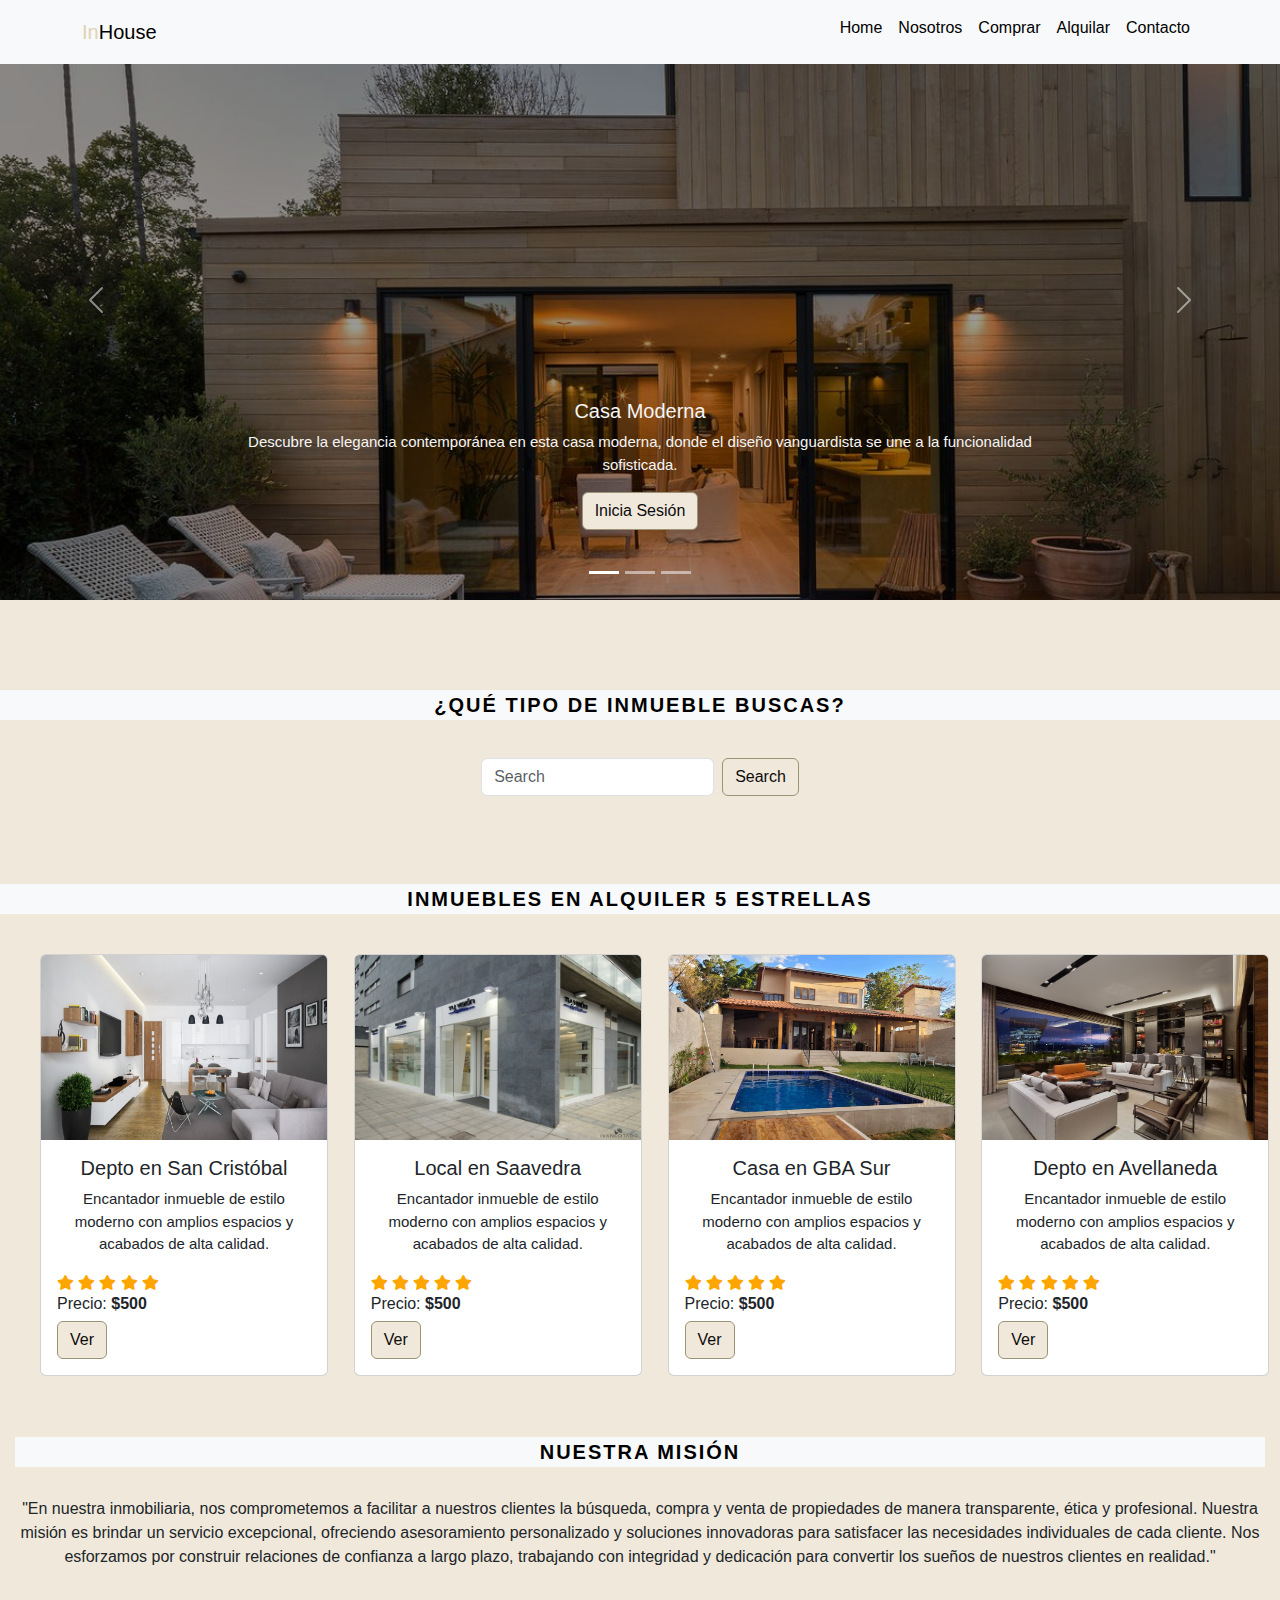
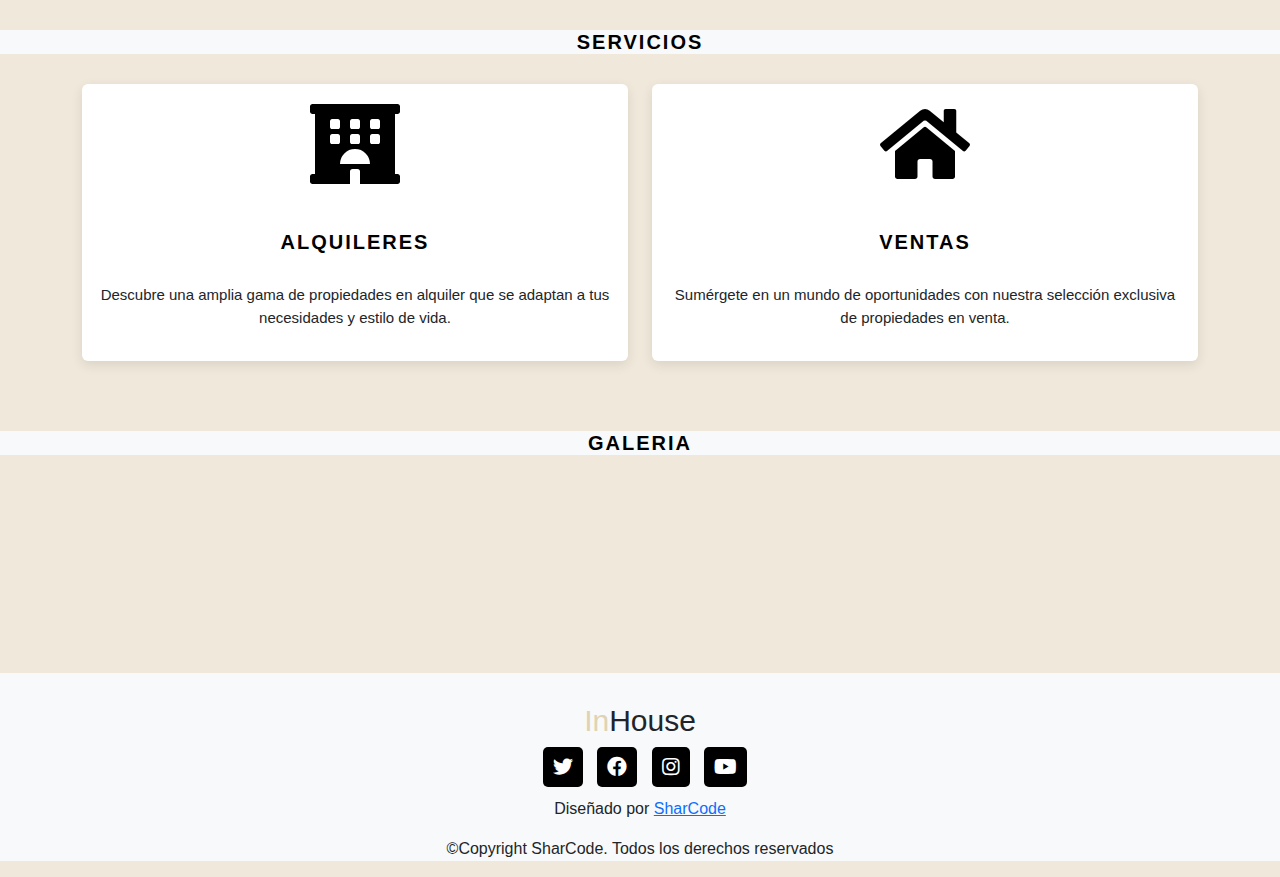
<file: index.html>
<!DOCTYPE html>
<html lang="en">
<head>
    <meta charset="UTF-8">
    <meta name="viewport" content="width=device-width, initial-scale=1.0">
    <title>Inmobiliaria InHouse</title>
    <link href="https://cdn.jsdelivr.net/npm/bootstrap@5.3.3/dist/css/bootstrap.min.css" rel="stylesheet" integrity="sha384-QWTKZyjpPEjISv5WaRU9OFeRpok6YctnYmDr5pNlyT2bRjXh0JMhjY6hW+ALEwIH" crossorigin="anonymous">
    <link rel="stylesheet" href="https://cdn.jsdelivr.net/npm/bootstrap-icons@1.11.3/font/bootstrap-icons.min.css">
    <link rel="stylesheet" href="https://use.fontawesome.com/releases/v5.12.1/css/all.css" crossorigin="anonymous">
    <link rel="stylesheet" href="style.css">
</head>
<body>

    <header>
        <nav class="navbar navbar-expand-lg navbar-light bg-light fixed-top">
            <div class="container">
                <a href="#" class="navbar-brand"><span style="color: rgb(223, 211, 180);">In</span>House</a>
                <button class="navbar-toggler" type="button" data-bs-toggle="collapse"
                data-bs-target="#navbar-start" aria-controls="navbar-start" aria-expanded="false" 
                aria-label="Toggle navigation">
                    <span class="navbar-toggler-icon"></span>
                </button>

                <div class="collapse navbar-collapse" id="navbar-start">
                    <ul class="navbar-nav ms-auto mb-2 mb-1g-0">
                        <li class="nav-item">
                            <a href="#" class="nav-link fuente-nav-bar">Home</a>
                        </li>
                        <li class="nav-item">
                            <a href="#" class="nav-link fuente-nav-bar">Nosotros</a>
                        </li>
                        <li class="nav-item">
                            <a href="#" class="nav-link fuente-nav-bar">Comprar</a>
                        </li>
                        <li class="nav-item">
                            <a href="#" class="nav-link fuente-nav-bar">Alquilar</a>
                        </li>
                        <li class="nav-item">
                            <a href="#" class="nav-link fuente-nav-bar">Contacto</a>
                        </li>
                    </ul>
                </div>
            </div>
        </nav>
    </header>

    <div id="carouselExampleIndicators" class="carousel slide carousel" data-bs-ride="carousel">
        <div class="carousel-indicators">
            <button type="button" data-bs-target="#carouselExampleIndicators" data-bs-slide-to="0" class="active" aria-current="true" aria-label="Slide 1"></button>
            <button type="button" data-bs-target="#carouselExampleIndicators" data-bs-slide-to="1" aria-label="Slide 2"></button>
            <button type="button" data-bs-target="#carouselExampleIndicators" data-bs-slide-to="2" aria-label="Slide 3"></button>
        </div>
    
        <div class="carousel-inner">
            <div class="carousel-item active">
                <img src="img/Casa-madera.jpg" class="d-block w-100" alt="Casa Moderna">
                <div class="carousel-caption">
                    <h5>Casa Moderna</h5>
                    <p>Descubre la elegancia contemporánea en esta casa moderna, donde el diseño vanguardista se une a la funcionalidad sofisticada.</p>
                    <a href="login.html" class="btn btn-beige">Inicia Sesión</a>
                </div>
        </div>
            <div class="carousel-item">
                <img src="img/Casa-piscina.jpg" class="d-block w-100" alt="Casa con Piscina">
                <div class="carousel-caption">
                    <h5>Casa con Piscina</h5>
                    <p>Sumérgete en el lujo de esta casa con piscina, donde cada detalle se combina para crear una experiencia de vida única.</p>
                    <a href="login.html" class="btn btn-beige">Inicia Sesión</a>
                </div>
            </div>
            <div class="carousel-item">
                <img src="img/Casa-bosque.png" class="d-block w-100" alt="Casa en el Bosque">
                <div class="carousel-caption">
                    <h5>Casa en el Bosque</h5>
                    <p>Encuentra la serenidad en esta casa rodeada de naturaleza, donde la arquitectura se fusiona armoniosamente con el entorno boscoso.</p>
                    <a href="login.html" class="btn btn-beige">Inicia Sesión</a>
                </div>
            </div>
        </div>
    
        <button class="carousel-control-prev" type="button" data-bs-target="#carouselExampleIndicators" data-bs-slide="prev">
            <span class="carousel-control-prev-icon" aria-hidden="true"></span>
            <span class="visually-hidden">Previous</span>
        </button>
        <button class="carousel-control-next" type="button" data-bs-target="#carouselExampleIndicators" data-bs-slide="next">
            <span class="carousel-control-next-icon" aria-hidden="true"></span>
            <span class="visually-hidden">Next</span>
        </button>
    </div>

    <p class="fuente-busqueda bg-light">¿Qué tipo de inmueble buscas?</p>
    <div class="busqueda">
        <nav class="navbar color-fondo">
            <div class="container-fluid">
            <form class="d-flex" role="search">
            <input class="form-control me-2" type="search" placeholder="Search" aria-label="Search">
            <button class="btn btn-beige" type="submit">Search</button>
            </form>
            </div>
        </nav>
    </div>

    <p class="fuente-busqueda bg-light">Inmuebles en alquiler 5 estrellas</p>
    <menu class="card-container">
        <div class="col-md-4 py-3 py-md-0">
            <div class="card" style="width: 18rem;">
                <img src="img/depto1.jpg" class="card-img-top tamaño-img-card" alt="...">
                <div class="card-body">
                    <h5 class="card-title">Depto en San Cristóbal</h5>
                    <p class="card-text">Encantador inmueble de estilo moderno con amplios espacios y acabados de alta calidad.</p>
                    <div class="star">
                        <i class="fas fa-star checked"></i>
                        <i class="fas fa-star checked"></i>
                        <i class="fas fa-star checked"></i>
                        <i class="fas fa-star checked"></i>
                        <i class="fas fa-star checked"></i>
                    </div>
                    <h6>Precio: <strong>$500</strong></h6>
                    <a href="#" class="btn btn-beige">Ver</a>
                </div>
            </div>
        </div>
    
        <div class="col-md-4 py-3 py-md-0">
            <div class="card" style="width: 18rem;">
                <img src="img/local1.jpg" class="card-img-top tamaño-img-card" alt="...">
                <div class="card-body">
                    <h5 class="card-title">Local en Saavedra</h5>
                    <p class="card-text">Encantador inmueble de estilo moderno con amplios espacios y acabados de alta calidad.</p>
                    <div class="star">
                        <i class="fas fa-star checked"></i>
                        <i class="fas fa-star checked"></i>
                        <i class="fas fa-star checked"></i>
                        <i class="fas fa-star checked"></i>
                        <i class="fas fa-star checked"></i>
                    </div>
                    <h6>Precio: <strong>$500</strong></h6>
                    <a href="#" class="btn btn-beige">Ver</a>
                </div>
            </div>
        </div>
    
        <div class="col-md-4 py-3 py-md-0">
            <div class="card" style="width: 18rem;">
                <img src="img/casa1.jpg" class="card-img-top tamaño-img-card" alt="...">
                <div class="card-body">
                    <h5 class="card-title">Casa en GBA Sur</h5>
                    <p class="card-text">Encantador inmueble de estilo moderno con amplios espacios y acabados de alta calidad.</p>
                    <div class="star">
                        <i class="fas fa-star checked"></i>
                        <i class="fas fa-star checked"></i>
                        <i class="fas fa-star checked"></i>
                        <i class="fas fa-star checked"></i>
                        <i class="fas fa-star checked"></i>
                    </div>
                    <h6>Precio: <strong>$500</strong></h6>
                    <a href="#" class="btn btn-beige">Ver</a>
                </div>
            </div>
        </div>

        <div class="col-md-4 py-3 py-md-0">
            <div class="card" style="width: 18rem;">
                <img src="img/depto2.jpg" class="card-img-top tamaño-img-card" alt="...">
                <div class="card-body">
                    <h5 class="card-title">Depto en Avellaneda</h5>
                    <p class="card-text">Encantador inmueble de estilo moderno con amplios espacios y acabados de alta calidad.</p>
                    <div class="star">
                        <i class="fas fa-star checked"></i>
                        <i class="fas fa-star checked"></i>
                        <i class="fas fa-star checked"></i>
                        <i class="fas fa-star checked"></i>
                        <i class="fas fa-star checked"></i>
                    </div>
                    <h6>Precio: <strong>$500</strong></h6>
                    <a href="#" class="btn btn-beige">Ver</a>
                </div>
            </div>
        </div>
    </menu>

    <section>
        <div class="mision">
            <p class="fuente-busqueda bg-light">Nuestra Misión</p>
            <p>"En nuestra inmobiliaria, nos comprometemos a facilitar a nuestros clientes la búsqueda, compra y venta de propiedades de manera transparente, ética y profesional. Nuestra misión es brindar un servicio excepcional, ofreciendo asesoramiento personalizado y soluciones innovadoras para satisfacer las necesidades individuales de cada cliente. Nos esforzamos por construir relaciones de confianza a largo plazo, trabajando con integridad y dedicación para convertir los sueños de nuestros clientes en realidad."</p>
        </div>
    </section>

    <section>
        <div class="main-text">
            <h1 class="fuente-busqueda bg-light">Servicios</h1>
        </div>
        <div class="servicios">
            <div class="container">
                <div class="servicio" style="margin-top: 30px;">
                    <div class="row">
                        <div class="col-md-6 py-2 py-md-0">
                            <div class="card">
                                <i class="fas fa-hotel"></i>
                                <div class="card-body">
                                    <h3 class="fuente-busqueda">Alquileres</h3>
                                    <p>Descubre una amplia gama de propiedades en alquiler que se adaptan a tus necesidades y estilo de vida.</p>
                                </div>
                            </div>
                        </div>
                        <div class="col-md-6 py-2 py-md-0">
                            <div class="card">
                                <i class="fas fa-home"></i>
                                <div class="card-body">
                                    <h3 class="fuente-busqueda">Ventas</h3>
                                    <p>Sumérgete en un mundo de oportunidades con nuestra selección exclusiva de propiedades en venta.</p>
                                </div>
                            </div>
                        </div>
                        </div>
                    </div>
                </div>
    </section>

    <section class="galeria">
        <div class="main-text">
            <h1 class="fuente-busqueda bg-light">Galeria</h1>
        </div>
        <div class="container mt-5">
            <div id="gallery" class="gallery"></div>
        </div>
        <script type="module" src="api.js"></script>
    </section>

    <footer class="footer bg-light">
        <h1><a href="#" class="navbar-brand titulo-footer"><span style="color: rgb(223, 211, 180);">In</span>House</a></h1>

        <div class="social-links">
            <i class="fab fa-twitter"></i>
            <i class="fab fa-facebook"></i>
            <i class="fab fa-instagram"></i>
            <i class="fab fa-youtube"></i>
        </div>

        <div class="creditos">
            <p>Diseñado por <a href="#">SharCode</a></p>
        </div>

        <div class="copyright">
            <p>&copy;Copyright SharCode. Todos los derechos reservados</p>
        </div>
    </footer>
    <script src="https://cdn.jsdelivr.net/npm/bootstrap@5.3.3/dist/js/bootstrap.bundle.min.js" integrity="sha384-YvpcrYf0tY3lHB60NNkmXc5s9fDVZLESaAA55NDzOxhy9GkcIdslK1eN7N6jIeHz" crossorigin="anonymous"></script>
</body>
</html>
</file>
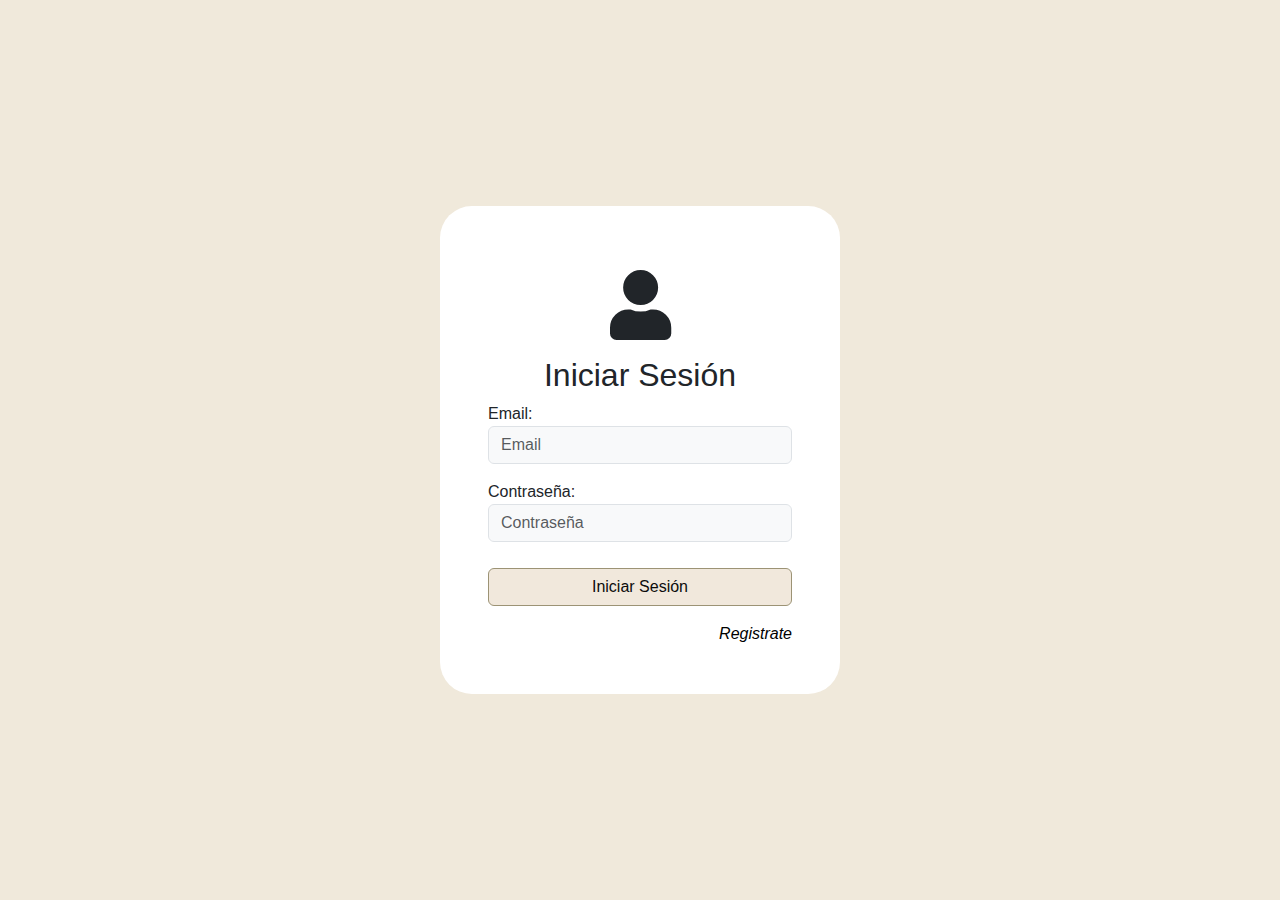
<file: login.html>
<!DOCTYPE html>
<html lang="en">
<head>
    <meta charset="UTF-8">
    <meta name="viewport" content="width=device-width, initial-scale=1.0">
    <title>Iniciar Sesión</title>
    <link href="https://cdn.jsdelivr.net/npm/bootstrap@5.3.3/dist/css/bootstrap.min.css" rel="stylesheet" integrity="sha384-QWTKZyjpPEjISv5WaRU9OFeRpok6YctnYmDr5pNlyT2bRjXh0JMhjY6hW+ALEwIH" crossorigin="anonymous">
    <link rel="stylesheet" href="https://cdn.jsdelivr.net/npm/bootstrap-icons@1.11.3/font/bootstrap-icons.min.css">
    <link rel="stylesheet" href="https://use.fontawesome.com/releases/v5.12.1/css/all.css" crossorigin="anonymous">
    <link rel="stylesheet" href="style.css">
</head>
<body class="d-flex justify-content-center align-items-center vh-100">
    <main id="main" class="main">
        <section data-aos="zoom-in" data-aos-duration="1000" class="seccion"> 
            <div class="bg-white p-5 rounded-5" style="width: 400px;">
                <div class="d-flex justify-content-center p-3">
                    <i class="fas fa-user" style="font-size: 70px;"></i>
                </div>
                <form id="login-form">
                    <h2 class="text-center">Iniciar Sesión</h2>
                    <div class="form-group">
                        <label for="email">Email:</label>
                        <input class="form-control bg-light" type="email" placeholder="Email" id="email">
                        <div class="error-text"></div>
                    </div>
                    <div class="form-group mt-3">
                        <label for="clave">Contraseña:</label>
                        <input class="form-control bg-light" type="password" placeholder="Contraseña" id="clave">
                        <div class="error-text"></div>
                    </div>
                    <div>
                        <button class="btn btn-beige w-100 mt-3" type="submit">Iniciar Sesión</button>
                    </div>
                    <div class="d-flex justify-content-end mt-3">
                        <a href="signin.html" class="text-decoration-none fst-italic text-black">Registrate</a>
                    </div>
                </form>
        </section>
    </main>

    <script src="login.js"></script>
</body>
</html>
</file>
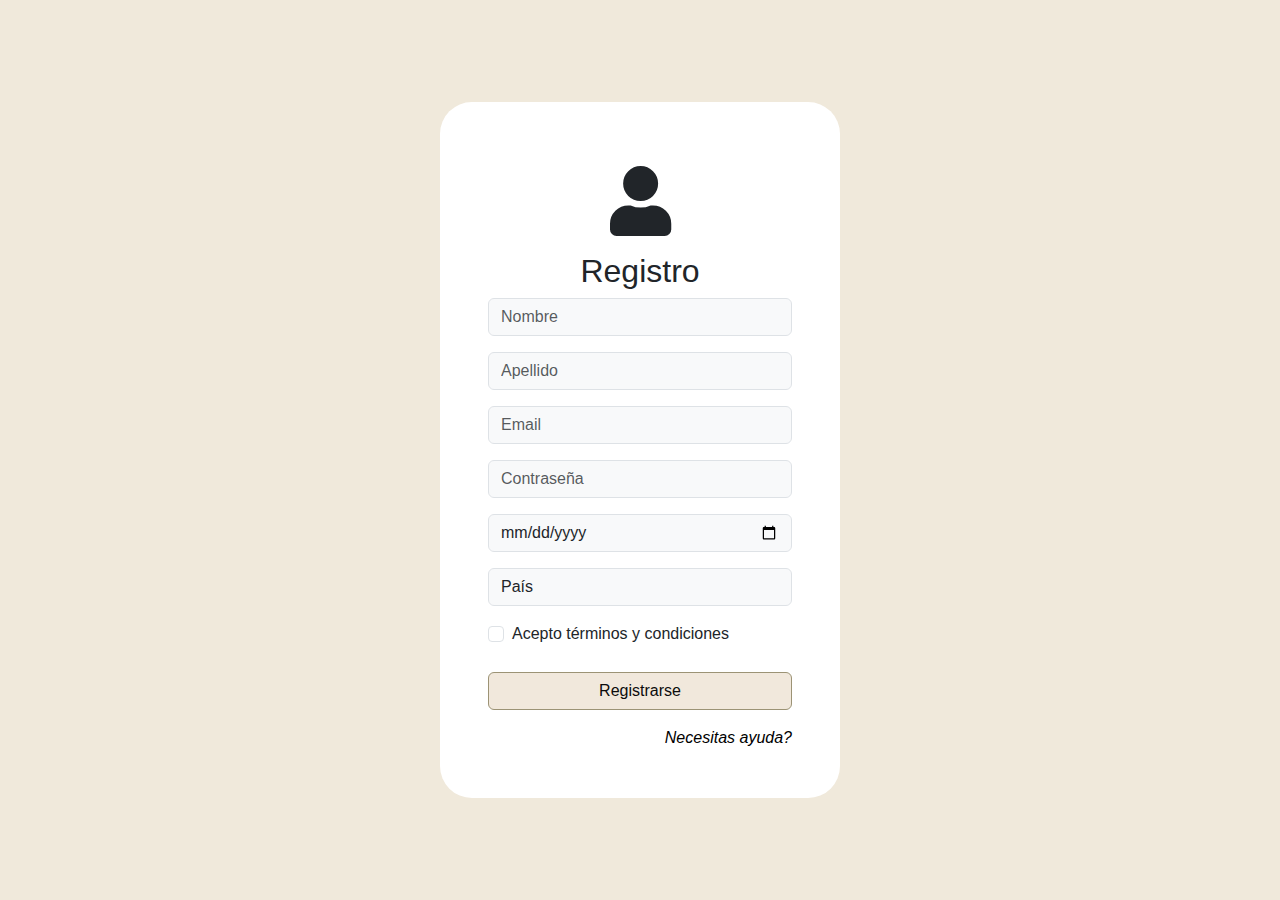
<file: signin.html>
<!DOCTYPE html>
<html lang="en">
<head>
    <meta charset="UTF-8">
    <meta name="viewport" content="width=device-width, initial-scale=1.0">
    <title>Registro</title>
    <link href="https://cdn.jsdelivr.net/npm/bootstrap@5.3.3/dist/css/bootstrap.min.css" rel="stylesheet" integrity="sha384-QWTKZyjpPEjISv5WaRU9OFeRpok6YctnYmDr5pNlyT2bRjXh0JMhjY6hW+ALEwIH" crossorigin="anonymous">
    <link rel="stylesheet" href="https://cdn.jsdelivr.net/npm/bootstrap-icons@1.11.3/font/bootstrap-icons.min.css">
    <link rel="stylesheet" href="https://use.fontawesome.com/releases/v5.12.1/css/all.css" crossorigin="anonymous">
    <link rel="stylesheet" href="style.css">
</head>
<body class="d-flex justify-content-center align-items-center vh-100">
    <form class="bg-white p-5 rounded-5 mt-3 mb-3" style="width: 400px;">
        <div class="d-flex justify-content-center p-3">
            <i class="fas fa-user" style="font-size: 70px;"></i>
        </div>
        <div class="text-center">
            <h2>Registro</h2>
        </div>
        <div>
            <div class="mb-3">
                <input type="text" placeholder="Nombre" id="nombre" class="form-control bg-light">
                <div class="error-text"></div>
            </div>
            <div class="mb-3">
                <input type="text" placeholder="Apellido" id="apellido" class="form-control bg-light mt-3">
                <div class="error-text"></div>
            </div>
            <div class="mb-3">
                <input class="form-control bg-light mt-3" type="email" placeholder="Email" id="usuario">
                <div class="error-text"></div>
            </div>
            <div class="mb-3">
                <input class="form-control mt-3 bg-light" type="password" placeholder="Contraseña" id="clave">
                <div class="error-text"></div>
            </div>
            <div class="mb-3">
                <input type="date" id="date" class="form-control bg-light mt-3">
                <div class="error-text"></div>
            </div>
            <div class="mb-3">
                <select class="form-control bg-light mt-3" id="country" name="country">
                    <option value="">País</option>
                    <option value="AR">Argentina</option>
                    <option value="BO">Bolivia</option>
                    <option value="BR">Brasil</option>
                    <option value="CL">Chile</option>
                    <option value="CO">Colombia</option>
                    <option value="CR">Costa Rica</option>
                    <option value="CU">Cuba</option>
                    <option value="DO">República Dominicana</option>
                    <option value="EC">Ecuador</option>
                    <option value="SV">El Salvador</option>
                    <option value="GT">Guatemala</option>
                    <option value="HN">Honduras</option>
                    <option value="MX">México</option>
                    <option value="NI">Nicaragua</option>
                    <option value="PA">Panamá</option>
                    <option value="PY">Paraguay</option>
                    <option value="PE">Perú</option>
                    <option value="PR">Puerto Rico</option>
                    <option value="UY">Uruguay</option>
                    <option value="VE">Venezuela</option>
                </select>
                <div class="error-text"></div>
            </div>
            <div class="form-check mt-3">
                <input type="checkbox" class="form-check-input" id="terms">
                <label class="form-check-label" for="terms">Acepto términos y condiciones</label>
                <div class="error-text"></div>
            </div>
        </div>
        <div>
            <button type="submit" class="btn btn-beige w-100 mt-3">Registrarse</button>
        </div>
        <div class="d-flex justify-content-end mt-3">
            <a href="login.html" class="text-decoration-none fst-italic text-black">Necesitas ayuda?</a>
        </div>
    </form>
    <script src="signin.js"></script>
</body>
</html>
</file>
<file: style.css>
body{
    background-color: rgb(240, 233, 219);
    font-family:'Trebuchet MS', 'Lucida Sans Unicode', 'Lucida Grande', 'Lucida Sans', Arial, sans-serif;
}


.carousel{
    margin-bottom: 90px;
}

.carousel-item img {
    height: 600px;
    object-fit: cover; /* Esto garantiza que la imagen cubra completamente el contenedor */
}

.carousel-item {
    position: relative;
}

.carousel-caption{
    font-size: 15px;
    z-index: 1; /* Asegura que la descripción de la imagen esté delante del fondo */
    color: whitesmoke;
    padding: 50px; 
}

.carousel-caption p{
    font-weight: lighter;
}

.carousel-item::after {
    content: "";
    position: absolute;
    top: 0;
    left: 0;
    width: 100%;
    height: 100%;
    background-color: rgba(0, 0, 0, 0.4); /* Ajusta el nivel de opacidad */
}

.busqueda{
    margin-top: 30px;
    display: flex;
    flex-direction: column;
    align-items: center;
    margin-bottom: 80px;
}

.btn-beige {
    color: rgb(12, 12, 12);
    border: 1px solid rgb(156, 147, 117);
    background-color:  #f1e8dc;
}

.btn-beige:hover{
    background-color: rgba(0, 0, 0, 0.4); /* Ajusta el nivel de opacidad */
}

.fuente-busqueda{
    color:black;
    font-size: 20px;
    text-transform: uppercase;
    font-weight: 800;
    letter-spacing: 2px;
    text-align: center;
    margin-bottom: 30px;
    margin-top: 30px;
}

.fuente-nav-bar{
    color: black;
}

.color-fondo{
    background-color: rgb(240, 233, 219);
}

.checked{
    color: orange;
}

.card-container{
    margin-top: 40px;
    display: grid;
    grid-template-columns: repeat(4,1fr);
    justify-content: center;
    align-items: center;
    gap: 15px;
}

@media only screen and (max-width: 600px) {
    .card-container {
        grid-template-columns: 1fr; /* Una sola columna para dispositivos móviles */
    }
}

/* Media query para tablets */
@media only screen and (min-width: 601px) and (max-width: 1024px) {
    .card-container {
        grid-template-columns: repeat(3, 1fr); /* Dos columnas para tablets */
    }
}

/* Media query para pantallas de escritorio */
@media only screen and (min-width: 1025px) {
    .card-container {
        grid-template-columns: repeat(4, 1fr); /* Tres columnas para pantallas de escritorio */
    }
}

.tamaño-img-card{
    width: 286px;
    height: 185px;
}

.card-body{
    font-size: 15px;
}

.card-title{
    font-size: 20px;
    text-align: center;
}

.mision{
    padding: 15px;
    gap: 20px;
    text-align: center;
}

.servicios{
    margin-bottom: 70px;
}

.servicios .card{
    box-shadow: rgba(0,0,0,0.1) 0px 4px 12px;
    border: none;
    cursor: pointer;
}

.servicios .card i{
    font-size: 80px;
    text-align: center;
    color: black;
    margin-top: 20px;
}

.card-body p{
    text-align: center;
}

.servicio{ 
    display: flex;
    flex-direction: row;
    margin-bottom: 30px;
}

.galeria{
    margin-top: 30px;
}

.galeria .card{
    width: 260px;
    height: 150px;
    border-radius: 10px;
    box-shadow: rgba(0,0,0,0.1) 0px 4px 12px;
    cursor: pointer;
}

.galeria .card img{
    width: 260px;
    height: 150px;
    border-radius: 10px;
    transition: 0.5s;
}

.galeria .card img:hover{
    transform: scale(1.1);
}

.footer{
    width: 100%;
    margin-top: 150px;
    text-align: center;
    background-color:  rgb(223, 211, 180);

}

.titulo-footer{
    font-size: 30px;
    display: flex;
    flex-direction: row;
    justify-content: center;
    padding-top: 30px;
}

.social-links i{
    padding: 10px;
    border-radius: 5px;
    font-size: 20px;
    background: black;
    color:white;
    margin-left: 10px;
    margin-bottom: 10px;
    transition: 0.5s ease;
    cursor: pointer;
}

.social-links i:hover{
    background: rgb(223, 211, 180);
    
}

.error input:not(.check,.boton),.error select{
    border: 2px solid #ff0000;
}

.error-text{
    color: #ff0000;
    font-size: 0.8rem;
    margin-top: 0px;
    margin-bottom: 10px;
}

.gallery {
    display: flex;
    overflow-x: auto; /* Permitir desplazamiento horizontal */
    gap: 10px;
    padding: 10px;
    scroll-snap-type: x mandatory; /* Hacer que cada imagen se detenga en el borde */
    -webkit-overflow-scrolling: touch; /* Desplazamiento suave en dispositivos iOS */
}
.gallery img {
    width: 270px; /* Establece el ancho máximo al 100% del contenedor */
    height: 200px;
    flex: 0 0 auto; /* Evitar que las imágenes se redimensionen */
    scroll-snap-align: start; /* Alinear cada imagen al inicio */
    cursor: pointer; /* Cambiar el cursor al pasar por encima */
}
</file>
